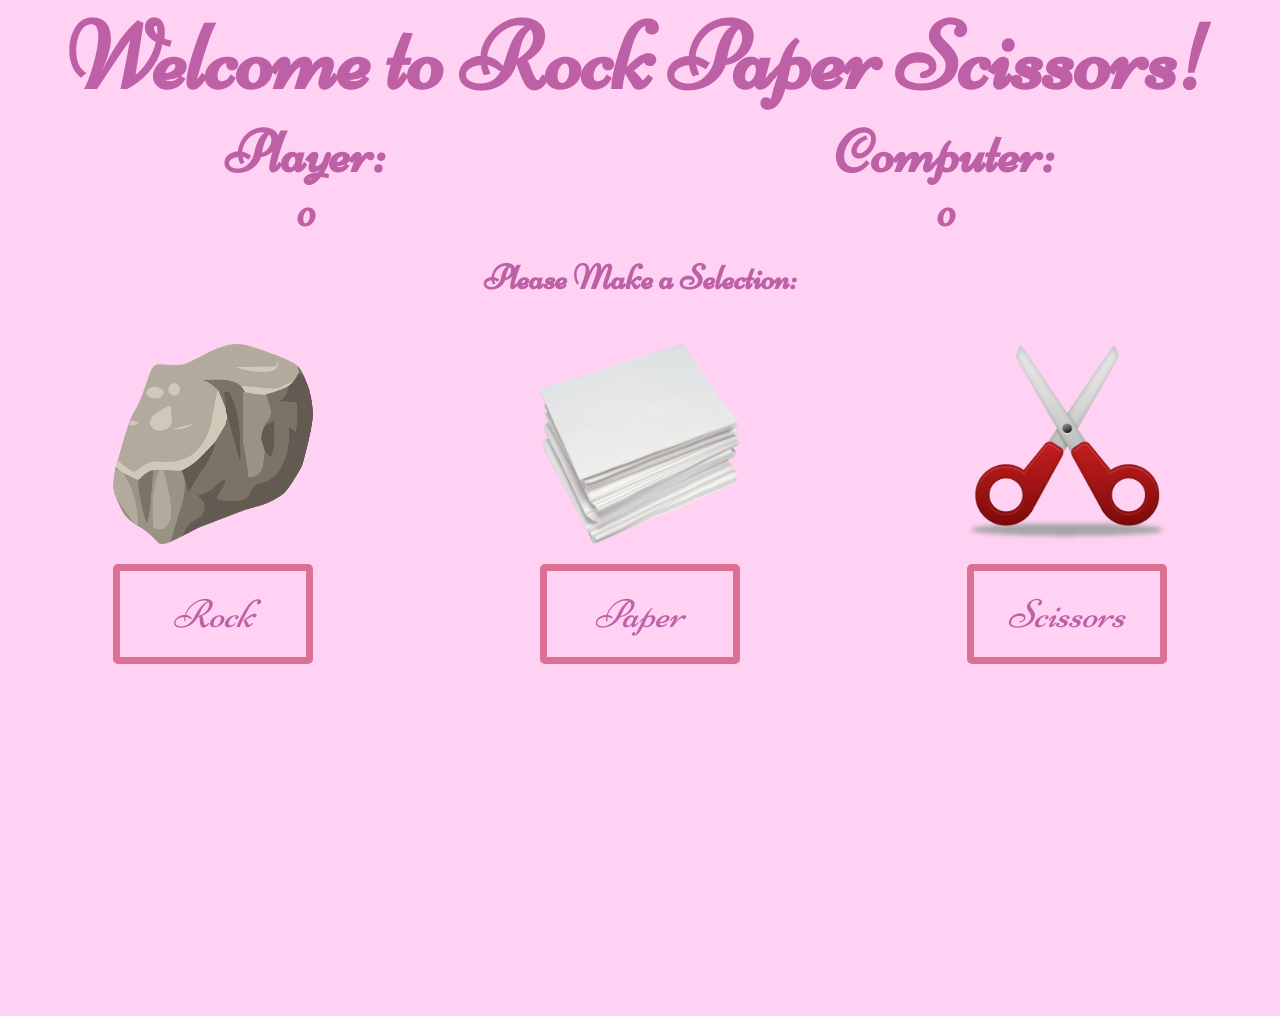
<file: index.html>
<!DOCTYPE html>
<html>
    <head>
        <title> Rock Paper Scissors</title>
        <link rel="stylesheet" href="style.css">
    </head>
<body>
    <header><h1>Welcome to Rock Paper Scissors!</h1></header>
    <section class="game">
        <div class="score">
            <div class="player-score">
                <h2>Player:</h2>
                <p>0</p>
            </div>
            <div class="comp-score">
                <h2>Computer:</h2>
                <p>0</p>
            </div>
        </div>
        <div class="match">
            <h1 class="outcome">Please Make a Selection: </h1>
        </div>
        <div class="choice-images">
            <img id ="rock" src="images/rock.png">
            <img id ="paper" src="images/paper.png">
            <img id ="scissors" src="images/scissors.png">

        </div>

        <div class="choices">
            <button id = "r" class= "rock">Rock</button>
            <button id = "p" class= "paper">Paper</button>
            <button id = "s" class = "scissors">Scissors</button>
        </div>
</section>
<script src="app.js"> </script>
</body>
</html>
</file>
<file: style.css>
@import url('https://fonts.googleapis.com/css2?family=Niconne&display=swap');
*{
    margin:0;
    padding: 0;
    background-color: #FFD1F3;
    color: #be60a5;
    font-family: 'Niconne';
    
/* #D1FFF4; */
}
section{
    display: flex;
    flex-direction: column;
   height: 100vh;

}
header {
    display: flex;
    font-size: 3em;
    justify-content: center;
    
}
img{
    width: 200px;
    height:200px;
    transition: opacity 2s;
    transition-timing-function: cubic-bezier();
}
img .fadeOut{
    opacity: 0;

}

.score{
    display: inline-flex;
    flex-direction: row;
    justify-content: space-around;
    font-size: 40px;
    padding: 0;
    margin-bottom: 0;

}
.score p {
    padding-bottom: 20px;
    display:flex;
    justify-content: center;
    font-weight: bold;
    font-size:40px;
}
.outcome {
    display: flex;
    justify-content: center;
    font-size: 35px;
    padding-bottom: 5vh;
}
.choice-images{
    display: flex;
    justify-content: space-around;
}
button{

    width: 200px;
    height: 100px;
    font-size: 40px;
    font-style: oblique;
    border:7px solid palevioletred;
    border-radius: 5px;
}
button:hover{
    cursor: pointer;
    box-shadow: 0 0 10px 7px rgba(210, 156, 235, 0.6);

}
button:active {
    box-shadow: inset 0px 0px 5px #f5f3f3;
    font-weight:bold;
    
      }
.choices{
    display: flex;
    justify-content: space-around;
    margin-top: 20px;
}
</file>
